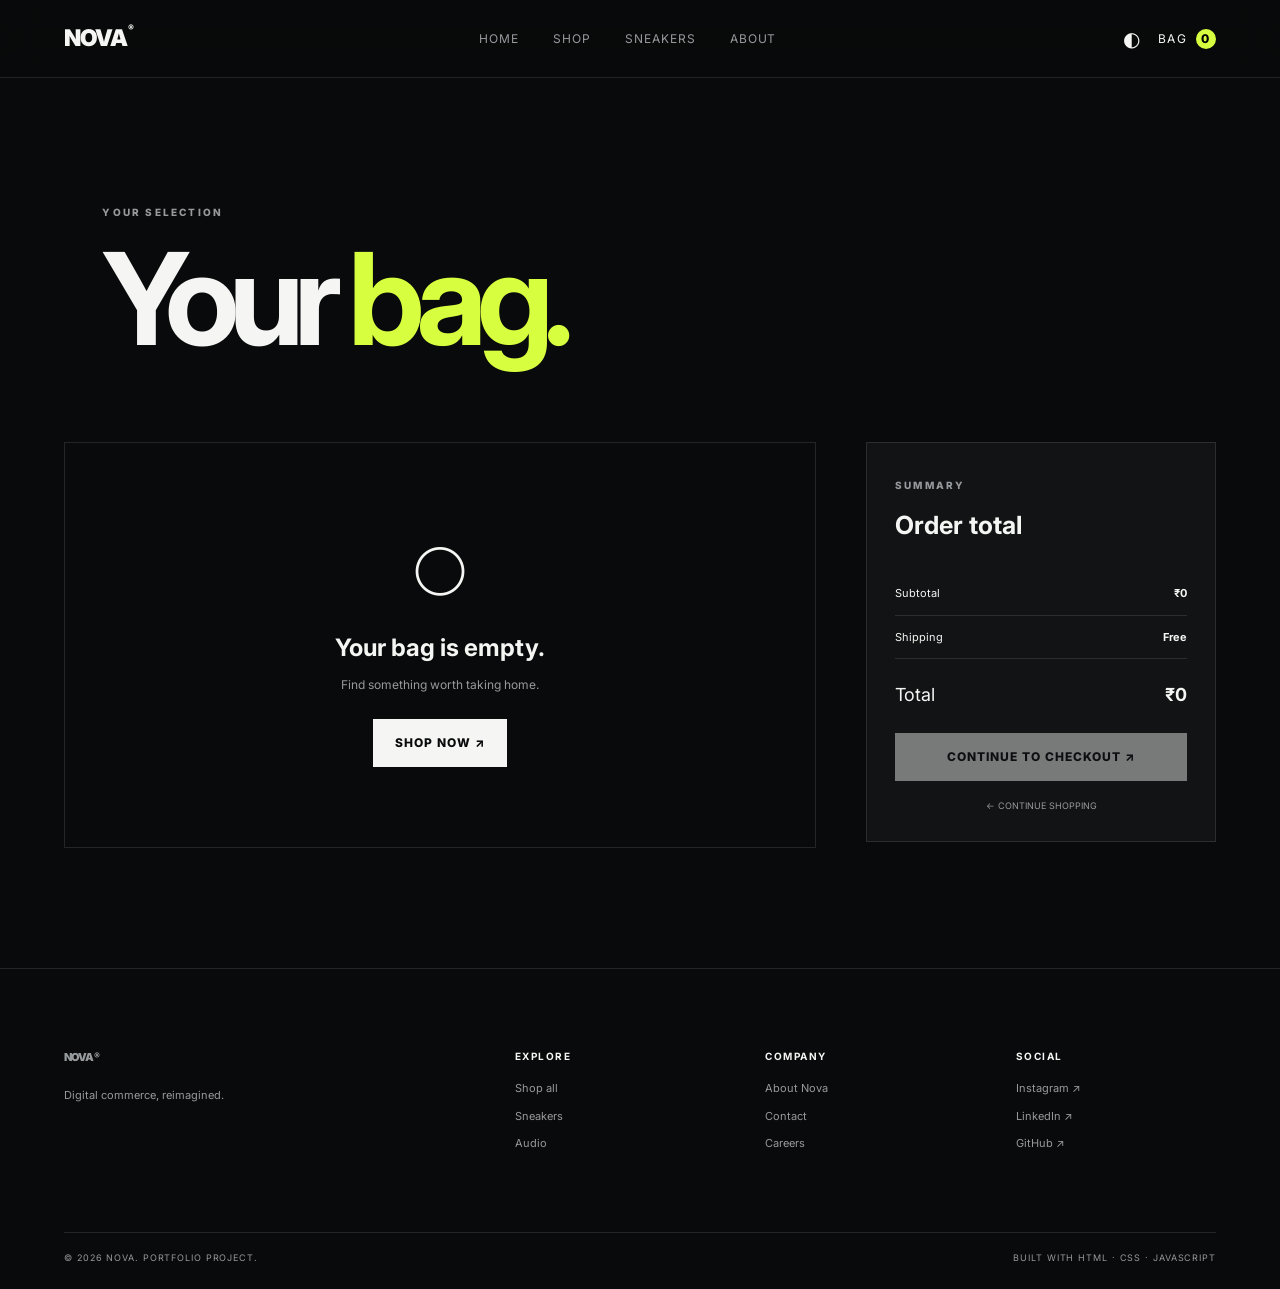
<file: cart.html>
<!DOCTYPE html>
<html lang="en">
<head>
  <meta charset="UTF-8"><meta name="viewport" content="width=device-width, initial-scale=1.0">
  <title>Your Bag — Nova</title>
  <link rel="preconnect" href="https://fonts.googleapis.com"><link rel="preconnect" href="https://fonts.gstatic.com" crossorigin>
  <link href="https://fonts.googleapis.com/css2?family=Inter:wght@400;500;600;700;800;900&display=swap" rel="stylesheet">
  <link rel="stylesheet" href="css/style.css">
</head>
<body>
<div id="siteHeader"></div>
<main>
  <section class="page-hero compact"><span class="eyebrow">YOUR SELECTION</span><h1>Your <em>bag.</em></h1></section>
  <section class="cart-layout">
    <div id="cartItems"></div>
    <aside class="summary-card"><span class="eyebrow">SUMMARY</span><h2>Order total</h2><div class="sum-row"><span>Subtotal</span><b id="subtotal">₹0</b></div><div class="sum-row"><span>Shipping</span><b id="shipping">Free</b></div><div class="sum-row total"><span>Total</span><b id="total">₹0</b></div><a id="checkoutBtn" class="btn btn-dark full" href="checkout.html">Continue to checkout ↗</a><a class="back-link" href="products.html">← Continue shopping</a></aside>
  </section>
</main>
<div id="siteFooter"></div><div id="toast"></div>
<script src="js/products.js"></script><script src="js/app.js"></script>
<script>
document.addEventListener("DOMContentLoaded", renderCartPage);
function renderCartPage(){
  const root=document.getElementById("cartItems"), cart=getCart();
  if(!cart.length){root.innerHTML='<div class="empty-state"><div class="empty-icon">○</div><h2>Your bag is empty.</h2><p>Find something worth taking home.</p><a class="btn btn-dark" href="products.html">Shop now ↗</a></div>'; updateSummary(); return;}
  root.innerHTML=cart.map(item=>{
    const p=products.find(x=>x.id===item.id); if(!p)return "";
    return `<article class="cart-row"><a href="product.html?id=${p.id}" class="cart-img"><img src="${p.image}" alt="${p.name}"></a><div class="cart-meta"><span>${p.category}</span><h3>${p.name}</h3><b>₹${p.price.toLocaleString()}</b></div><div class="qty"><button onclick="changeQty(${p.id},-1)">−</button><span>${item.quantity}</span><button onclick="changeQty(${p.id},1)">+</button></div><b class="cart-line-total">₹${(p.price*item.quantity).toLocaleString()}</b><button class="remove" onclick="removeFromCart(${p.id})">×</button></article>`;
  }).join("");
  updateSummary();
}
function updateSummary(){
  const cart=getCart(); let subtotal=0;
  cart.forEach(i=>{const p=products.find(x=>x.id===i.id);if(p)subtotal+=p.price*i.quantity});
  const shipping=subtotal===0||subtotal>=1999?0:99, total=subtotal+shipping;
  document.getElementById("subtotal").textContent=`₹${subtotal.toLocaleString()}`;
  document.getElementById("shipping").textContent=shipping?"₹99":"Free";
  document.getElementById("total").textContent=`₹${total.toLocaleString()}`;
  document.getElementById("checkoutBtn").style.pointerEvents=cart.length?"auto":"none";
  document.getElementById("checkoutBtn").style.opacity=cart.length?"1":".45";
}
function changeQty(id,d){const c=getCart(),i=c.find(x=>x.id===id);if(!i)return;i.quantity+=d;if(i.quantity<1)c.splice(c.indexOf(i),1);saveCart(c);updateCartCount();renderCartPage()}
function removeFromCart(id){saveCart(getCart().filter(x=>x.id!==id));updateCartCount();renderCartPage();showToast("Removed from bag")}
</script>
</body>
</html>
</file>
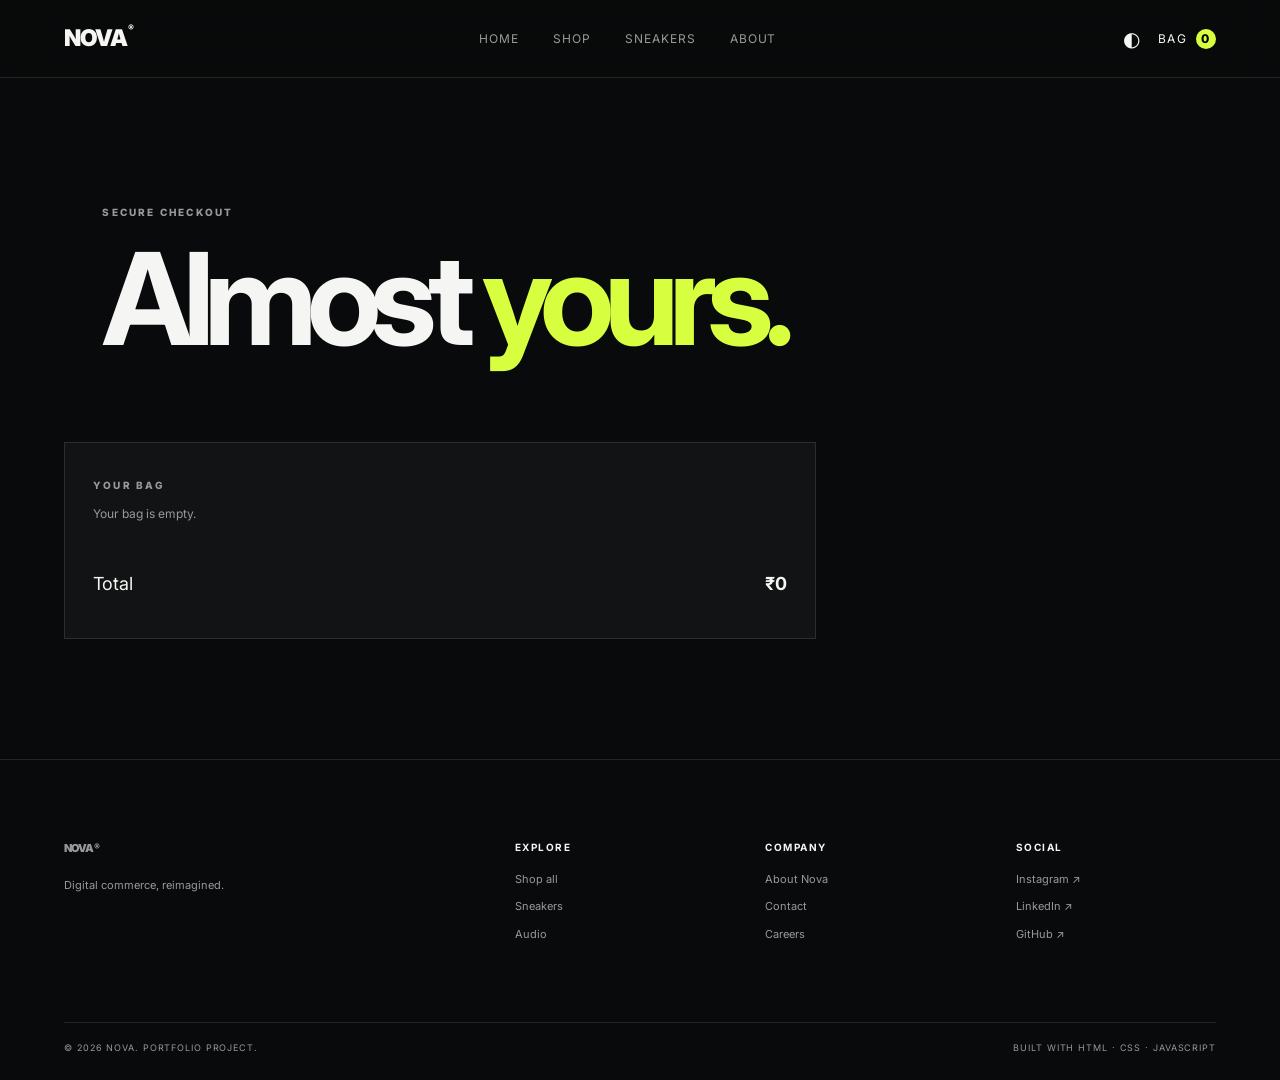
<file: checkout.html>
<!DOCTYPE html>
<html lang="en">
<head>
  <meta charset="UTF-8"><meta name="viewport" content="width=device-width, initial-scale=1.0">
  <title>Checkout — Nova</title>
  <link rel="preconnect" href="https://fonts.googleapis.com"><link rel="preconnect" href="https://fonts.gstatic.com" crossorigin>
  <link href="https://fonts.googleapis.com/css2?family=Inter:wght@400;500;600;700;800;900&display=swap" rel="stylesheet">
  <link rel="stylesheet" href="css/style.css">
</head>
<body>
<div id="siteHeader"></div>
<main>
  <section class="page-hero compact"><span class="eyebrow">SECURE CHECKOUT</span><h1>Almost <em>yours.</em></h1></section>
  <section class="checkout-layout">
    <form id="checkoutForm" class="checkout-form">
      <div class="steps"><span class="active">01 Shipping</span><span>02 Payment</span><span>03 Review</span></div>
      <h2>Shipping information</h2>
      <div class="form-grid"><label>First name<input required placeholder="Shaahir"></label><label>Last name<input required placeholder="Khan"></label></div>
      <label>Email<input type="email" required placeholder="you@example.com"></label>
      <label>Phone<input type="tel" required placeholder="+91 9876543210"></label>
      <label>Address<textarea required placeholder="Street, building, apartment"></textarea></label>
      <div class="form-grid"><label>City<input required placeholder="Tiruchirappalli"></label><label>PIN code<input required pattern="[0-9]{6}" placeholder="620001"></label></div>
      <h2>Payment</h2>
      <label class="payment-card"><input type="radio" name="payment" checked> <span><b>Cash on Delivery</b><small>Pay when your order arrives</small></span></label>
      <label class="payment-card"><input type="radio" name="payment"> <span><b>UPI / Card</b><small>Demo checkout for portfolio use</small></span></label>
      <button class="btn btn-dark full" type="submit">Place order ↗</button>
    </form>
    <aside class="summary-card"><span class="eyebrow">YOUR BAG</span><div id="checkoutItems"></div><div class="sum-row total"><span>Total</span><b id="checkoutTotal">₹0</b></div></aside>
  </section>
</main>
<div id="siteFooter"></div><div id="toast"></div>
<script src="js/products.js"></script><script src="js/app.js"></script>
<script>
document.addEventListener("DOMContentLoaded",()=>{
  const cart=getCart(), box=document.getElementById("checkoutItems");
  if(!cart.length){box.innerHTML='<p class="muted">Your bag is empty.</p>';document.getElementById("checkoutForm").style.display="none";return;}
  let total=0;
  box.innerHTML=cart.map(i=>{const p=products.find(x=>x.id===i.id);if(!p)return "";total+=p.price*i.quantity;return `<div class="mini-item"><img src="${p.image}" alt=""><span>${p.name}<small>Qty ${i.quantity}</small></span><b>₹${(p.price*i.quantity).toLocaleString()}</b></div>`}).join("");
  document.getElementById("checkoutTotal").textContent=`₹${total.toLocaleString()}`;
  document.getElementById("checkoutForm").addEventListener("submit",e=>{
    e.preventDefault();
    saveCart([]); updateCartCount();
    document.body.insertAdjacentHTML("beforeend",'<div class="success-modal"><div><div class="success-check">✓</div><span class="eyebrow">ORDER CONFIRMED</span><h2>You are all set.</h2><p>This is a portfolio demo checkout. No real payment was processed.</p><a class="btn btn-dark" href="index.html">Back to Nova ↗</a></div></div>');
  });
});
</script>
</body>
</html>
</file>
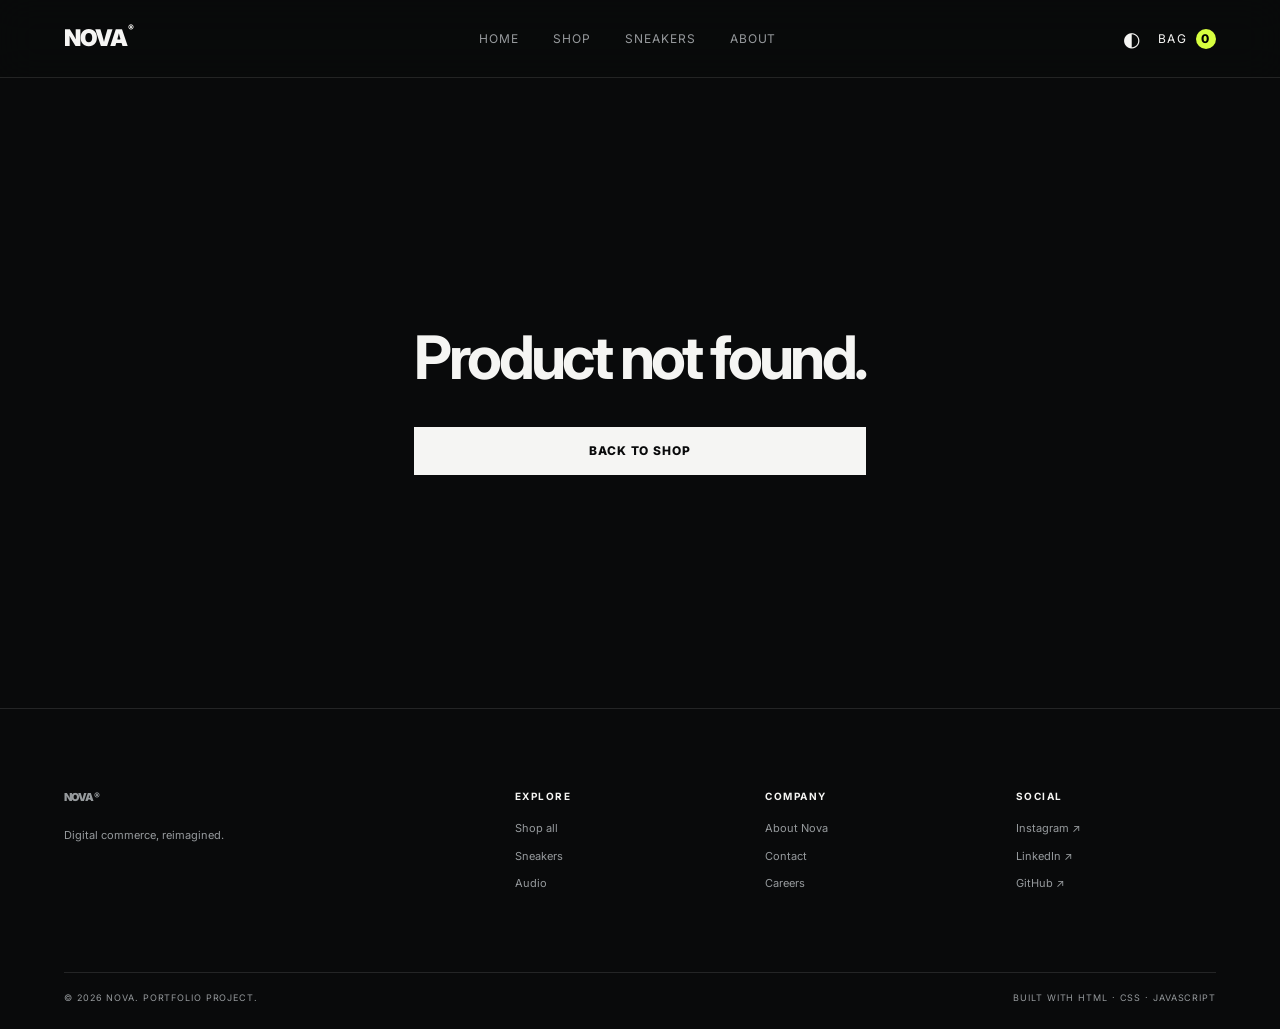
<file: product.html>
<!DOCTYPE html>
<html lang="en">
<head>
  <meta charset="UTF-8"><meta name="viewport" content="width=device-width, initial-scale=1.0">
  <title>Product — Nova</title>
  <link rel="preconnect" href="https://fonts.googleapis.com"><link rel="preconnect" href="https://fonts.gstatic.com" crossorigin>
  <link href="https://fonts.googleapis.com/css2?family=Inter:wght@400;500;600;700;800;900&display=swap" rel="stylesheet">
  <link rel="stylesheet" href="css/style.css">
</head>
<body>
<div id="siteHeader"></div>
<main id="productPage"></main>
<div id="siteFooter"></div><div id="toast"></div>
<script src="js/products.js"></script><script src="js/app.js"></script>
<script>
document.addEventListener("DOMContentLoaded", () => {
  const id = Number(new URLSearchParams(location.search).get("id"));
  const product = products.find(p => p.id === id);
  const root = document.getElementById("productPage");
  if (!product) { root.innerHTML = '<section class="not-found"><h1>Product not found.</h1><a class="btn btn-dark" href="products.html">Back to shop</a></section>'; return; }

  const gallery = [product.image, product.image2, product.image3];
  root.innerHTML = `
    <section class="product-detail">
      <div class="product-gallery">
        <div class="thumbs">${gallery.map((img,i)=>`<button class="thumb ${i===0?'active':''}" data-img="${img}"><img src="${img}" alt=""></button>`).join("")}</div>
        <div class="main-product-image"><img id="mainProductImage" src="${product.image}" alt="${product.name}"></div>
      </div>
      <div class="product-info">
        <span class="eyebrow">${product.category} / ${product.code}</span>
        <h1>${product.name}</h1>
        <div class="rating-line"><span>★★★★★</span> ${product.rating} · ${product.reviews} reviews</div>
        <div class="big-price">₹${product.price.toLocaleString()} <del>₹${product.oldPrice.toLocaleString()}</del></div>
        <p class="lead">${product.description}</p>
        <div class="option-group"><b>Color</b><div class="swatches">${product.colors.map((c,i)=>`<button class="swatch ${i===0?'selected':''}" style="background:${c}" aria-label="Color ${i+1}"></button>`).join("")}</div></div>
        ${product.sizes.length ? `<div class="option-group"><b>Size</b><div class="sizes">${product.sizes.map((s,i)=>`<button class="size ${i===0?'selected':''}">${s}</button>`).join("")}</div></div>` : ""}
        <div class="purchase-row"><div class="qty"><button id="minus">−</button><span id="qty">1</span><button id="plus">+</button></div><button class="btn btn-dark add-detail">Add to bag <span>↗</span></button></div>
        <div class="product-perks"><div><b>Free shipping</b><span>Orders over ₹1,999</span></div><div><b>30-day returns</b><span>Easy & simple</span></div><div><b>Secure payment</b><span>100% protected</span></div></div>
      </div>
    </section>
    <section class="product-story"><span class="eyebrow">PRODUCT DETAILS</span><h2>Designed for the everyday.</h2><p>${product.details}</p></section>
    <section class="section"><div class="section-head"><div><span class="eyebrow">YOU MAY ALSO LIKE</span><h2>More to explore.</h2></div></div><div class="product-grid" id="relatedGrid"></div></section>`;
  let qty=1;
  document.getElementById("plus").onclick=()=>{qty++;document.getElementById("qty").textContent=qty};
  document.getElementById("minus").onclick=()=>{if(qty>1)qty--;document.getElementById("qty").textContent=qty};
  document.querySelectorAll(".thumb").forEach(t=>t.onclick=()=>{document.querySelectorAll(".thumb").forEach(x=>x.classList.remove("active"));t.classList.add("active");document.getElementById("mainProductImage").src=t.dataset.img});
  document.querySelectorAll(".size").forEach(b=>b.onclick=()=>{document.querySelectorAll(".size").forEach(x=>x.classList.remove("selected"));b.classList.add("selected")});
  document.querySelectorAll(".swatch").forEach(b=>b.onclick=()=>{document.querySelectorAll(".swatch").forEach(x=>x.classList.remove("selected"));b.classList.add("selected")});
  document.querySelector(".add-detail").onclick=()=>addToCart(product.id,qty);
  const related=products.filter(p=>p.category===product.category && p.id!==product.id).slice(0,4);
  document.getElementById("relatedGrid").innerHTML=related.map(productCard).join("");
});
</script>
</body>
</html>
</file>
<file: css/style.css>
:root{
  --bg:#090a0b;--surface:#111315;--surface2:#17191b;--text:#f5f5f3;--muted:#969a9d;--line:rgba(255,255,255,.11);
  --white:#fff;--black:#0a0a0a;--accent:#d7ff3f;--max:1400px;
}
*{box-sizing:border-box;margin:0;padding:0}
html{scroll-behavior:smooth}
body{font-family:Inter,Arial,sans-serif;background:var(--bg);color:var(--text);line-height:1.5;overflow-x:hidden}
body.light{--bg:#f5f5f3;--surface:#fff;--surface2:#ececea;--text:#0a0a0a;--muted:#666;--line:rgba(0,0,0,.11)}
a{color:inherit;text-decoration:none}button,input,select,textarea{font:inherit}
button{cursor:pointer}
img{display:block;width:100%;object-fit:cover}
.site-header{height:78px;padding:0 5%;display:flex;align-items:center;justify-content:space-between;border-bottom:1px solid var(--line);position:sticky;top:0;z-index:100;background:rgba(9,10,11,.8);backdrop-filter:blur(18px)}
.light .site-header{background:rgba(245,245,243,.85)}
.brand{font-size:23px;font-weight:900;letter-spacing:-1.5px}.brand span{font-size:9px;vertical-align:top;margin-left:2px}
.site-header nav{display:flex;gap:34px;font-size:12px;text-transform:uppercase;letter-spacing:.08em;color:var(--muted)}
.site-header nav a:hover{color:var(--text)}
.header-actions{display:flex;align-items:center;gap:18px}.icon-btn,.menu-btn{border:0;background:none;color:var(--text);font-size:20px}.menu-btn{display:none}
.bag-link{font-size:12px;text-transform:uppercase;letter-spacing:.1em}.cart-count{display:inline-flex;min-width:20px;height:20px;padding:0 5px;align-items:center;justify-content:center;border-radius:20px;background:var(--accent);color:#000;font-weight:800;margin-left:5px}
.hero{min-height:calc(100vh - 78px);display:grid;grid-template-columns:43% 57%;position:relative;background:#0c0d0e}
.hero-copy{align-self:center;padding:7vw 5vw 7vw 9vw;z-index:2}.eyebrow{font-size:10px;letter-spacing:.22em;text-transform:uppercase;color:var(--muted);font-weight:800}
.hero h1{font-size:clamp(70px,10vw,150px);line-height:.82;letter-spacing:-.075em;margin:24px 0 30px}.hero h1 em,.page-hero h1 em,.about-hero h1 em,.editorial h2 em{font-style:normal;color:var(--accent)}
.hero-copy>p{max-width:450px;color:#b4b7b9;font-size:15px}.hero-actions{display:flex;align-items:center;gap:25px;margin-top:38px}.btn{border:0;display:inline-flex;align-items:center;justify-content:center;gap:28px;padding:15px 22px;font-size:12px;text-transform:uppercase;letter-spacing:.08em;font-weight:800;transition:.25s}.btn-light{background:#f5f5f3;color:#090a0b}.btn-dark{background:var(--text);color:var(--bg)}.btn:hover{transform:translateY(-3px);box-shadow:0 15px 35px rgba(0,0,0,.2)}.text-link{font-size:11px;text-transform:uppercase;letter-spacing:.1em;border-bottom:1px solid var(--line);padding-bottom:5px}
.hero-media{position:relative;overflow:hidden}.hero-media img{height:100%;min-height:650px;filter:saturate(.8) contrast(1.05)}.hero-media:after{content:"";position:absolute;inset:0;background:linear-gradient(90deg,#0c0d0e 0%,transparent 25%,transparent 80%,rgba(0,0,0,.25))}
.hero-product-card{position:absolute;z-index:2;right:5%;bottom:8%;width:210px;padding:20px;background:rgba(10,10,10,.72);border:1px solid var(--line);backdrop-filter:blur(12px);display:grid;gap:7px}.hero-product-card span,.hero-product-card small{font-size:9px;color:#aaa}.hero-product-card strong{font-size:14px}.hero-scroll{position:absolute;bottom:25px;left:5%;z-index:5;font-size:9px;letter-spacing:.2em;color:#777}.hero-scroll span{margin-left:10px;color:#fff}
.trust-strip{display:grid;grid-template-columns:repeat(4,1fr);border-bottom:1px solid var(--line);border-top:1px solid var(--line)}.trust-strip div{padding:22px 30px;border-right:1px solid var(--line);display:grid;gap:3px}.trust-strip b{font-size:11px;text-transform:uppercase}.trust-strip span{font-size:10px;color:var(--muted)}
.section{max-width:var(--max);margin:auto;padding:120px 5%}.section-head{display:flex;justify-content:space-between;align-items:end;margin-bottom:45px}.section-head h2{font-size:clamp(38px,5vw,68px);letter-spacing:-.055em;line-height:.95;margin-top:14px}
.product-grid{display:grid;grid-template-columns:repeat(4,1fr);gap:14px}.product-card{min-width:0}.product-image{position:relative;display:block;overflow:hidden;background:var(--surface2);aspect-ratio:1/1.12}.product-image img{height:100%;transition:transform .65s cubic-bezier(.2,.7,.2,1);filter:saturate(.85)}.product-card:hover .product-image img{transform:scale(1.055)}.product-badge{position:absolute;left:13px;top:13px;padding:5px 8px;background:var(--accent);color:#000;font-size:8px;font-weight:900;letter-spacing:.1em}.heart{position:absolute;right:13px;top:13px;width:34px;height:34px;border:1px solid rgba(255,255,255,.25);border-radius:50%;background:rgba(0,0,0,.35);color:#fff;font-size:17px}.heart.liked{background:var(--accent);color:#000;border-color:var(--accent)}.quick-add{position:absolute;left:12px;right:12px;bottom:12px;padding:12px;text-align:center;background:#fff;color:#000;font-size:10px;text-transform:uppercase;font-weight:900;letter-spacing:.08em;transform:translateY(65px);transition:.3s}.product-card:hover .quick-add{transform:translateY(0)}
.product-card-body{padding:17px 2px}.product-meta{display:flex;justify-content:space-between;color:var(--muted);font-size:9px;text-transform:uppercase;letter-spacing:.12em}.product-card h3{font-size:15px;margin:8px 0}.price{font-size:13px;font-weight:700}.price del{color:var(--muted);font-weight:400;margin-left:5px;font-size:10px}
.editorial{display:grid;grid-template-columns:1fr 1fr;min-height:720px;background:var(--surface)}.editorial-image{overflow:hidden}.editorial-image img{height:100%;filter:grayscale(.15)}.editorial-copy{align-self:center;padding:10%;}.editorial h2{font-size:clamp(55px,6vw,95px);letter-spacing:-.07em;line-height:.9;margin:20px 0 30px}.editorial-copy p{max-width:470px;color:var(--muted);margin-bottom:35px}
.categories-section{padding-bottom:140px}.category-grid{display:grid;grid-template-columns:repeat(4,1fr);gap:12px}.category-card{min-height:390px;padding:25px;display:flex;flex-direction:column;justify-content:space-between;background-size:cover;background-position:center;position:relative;overflow:hidden}.category-card:after{content:"";position:absolute;inset:0;background:linear-gradient(transparent 30%,rgba(0,0,0,.85))}.category-card>*{position:relative;z-index:1}.category-card span{font-size:10px}.category-card h3{font-size:30px;letter-spacing:-.04em}.category-card b{font-size:10px;text-transform:uppercase;letter-spacing:.1em}.cat-one{background-image:url("https://images.unsplash.com/photo-1460353581641-37baddab0fa2?auto=format&fit=crop&w=900&q=80")}.cat-two{background-image:url("https://images.unsplash.com/photo-1505740420928-5e560c06d30e?auto=format&fit=crop&w=900&q=80")}.cat-three{background-image:url("https://images.unsplash.com/photo-1524805444758-089113d48a6d?auto=format&fit=crop&w=900&q=80")}.cat-four{background-image:url("https://images.unsplash.com/photo-1556821840-3a63f95609a7?auto=format&fit=crop&w=900&q=80")}
.newsletter{padding:100px 8%;background:var(--accent);color:#080908;display:flex;justify-content:space-between;align-items:end;gap:50px}.newsletter .eyebrow{color:#333}.newsletter h2{font-size:clamp(38px,5vw,70px);letter-spacing:-.06em;line-height:.9;max-width:700px;margin:16px 0}.newsletter p{max-width:500px;font-size:13px}.newsletter form{display:flex;border-bottom:1px solid #111;padding-bottom:7px;min-width:370px}.newsletter input{flex:1;border:0;background:none;outline:0;color:#000;font-size:13px}.newsletter input::placeholder{color:#333}.newsletter .btn{border:0;padding:10px 0;background:none}
footer{border-top:1px solid var(--line);padding:80px 5% 25px;background:var(--bg)}.footer-top{display:grid;grid-template-columns:2fr repeat(3,1fr);gap:50px;max-width:var(--max);margin:auto}.footer-top>div{display:grid;align-content:start;gap:11px}.footer-top .brand{margin-bottom:10px}.footer-top p,.footer-top a{font-size:11px;color:var(--muted)}.footer-top b{font-size:10px;text-transform:uppercase;letter-spacing:.15em;margin-bottom:5px}.footer-bottom{max-width:var(--max);margin:80px auto 0;padding-top:18px;border-top:1px solid var(--line);display:flex;justify-content:space-between;color:var(--muted);font-size:9px;text-transform:uppercase;letter-spacing:.1em}
.page-hero{padding:120px 8% 80px;max-width:var(--max);margin:auto}.page-hero h1{font-size:clamp(70px,10vw,140px);letter-spacing:-.08em;line-height:.82;margin:25px 0}.page-hero p{color:var(--muted);max-width:450px}.page-hero.compact{padding-bottom:45px}
.shop-layout{max-width:var(--max);margin:auto;padding:0 5% 130px;display:grid;grid-template-columns:190px 1fr;gap:45px}.filters{border-top:1px solid var(--line);padding-top:15px;align-self:start;position:sticky;top:100px}.filter-title{font-size:10px;font-weight:900;letter-spacing:.14em;display:flex;justify-content:space-between;margin-bottom:25px}.filter-title button{background:none;border:0;color:var(--muted);font-size:9px}.filters label{display:grid;gap:8px;margin-bottom:22px;font-size:9px;text-transform:uppercase;letter-spacing:.12em;color:var(--muted)}.filters input,.filters select{background:var(--surface);color:var(--text);border:1px solid var(--line);padding:11px;font-size:11px;outline:0}.shop-toolbar{display:flex;justify-content:space-between;align-items:center;margin-bottom:18px;color:var(--muted);font-size:10px;text-transform:uppercase;letter-spacing:.1em}.shop-toolbar select{background:var(--bg);color:var(--text);border:0;outline:0;font-size:10px}
.product-detail{max-width:var(--max);margin:auto;padding:90px 5% 100px;display:grid;grid-template-columns:1.15fr .85fr;gap:70px}.product-gallery{display:grid;grid-template-columns:70px 1fr;gap:12px}.thumbs{display:grid;align-content:start;gap:10px}.thumb{border:1px solid var(--line);background:var(--surface);padding:0;aspect-ratio:1}.thumb.active{border-color:var(--accent)}.thumb img{height:100%}.main-product-image{background:var(--surface2);aspect-ratio:1/1.1;overflow:hidden}.main-product-image img{height:100%}.product-info{padding-top:15px}.product-info h1{font-size:clamp(50px,6vw,90px);letter-spacing:-.07em;line-height:.86;margin:18px 0}.rating-line{font-size:10px;color:var(--muted);text-transform:uppercase}.rating-line span{color:var(--accent);letter-spacing:2px}.big-price{font-size:23px;font-weight:800;margin:25px 0}.big-price del{font-size:12px;color:var(--muted);font-weight:400;margin-left:8px}.lead{font-size:14px;color:var(--muted);max-width:540px}.option-group{margin-top:28px}.option-group>b{font-size:10px;text-transform:uppercase;letter-spacing:.12em}.swatches,.sizes{display:flex;gap:8px;margin-top:12px;flex-wrap:wrap}.swatch{width:28px;height:28px;border-radius:50%;border:2px solid transparent;outline:1px solid var(--line);outline-offset:2px}.swatch.selected{outline-color:var(--accent)}.size{min-width:44px;height:38px;background:var(--surface);color:var(--text);border:1px solid var(--line);font-size:10px}.size.selected{background:var(--text);color:var(--bg);border-color:var(--text)}.purchase-row{display:flex;gap:10px;margin-top:30px}.qty{display:flex;align-items:center;border:1px solid var(--line);height:48px}.qty button{width:42px;height:100%;border:0;background:transparent;color:var(--text)}.qty span{width:30px;text-align:center;font-size:12px}.purchase-row .btn{flex:1}.product-perks{display:grid;grid-template-columns:repeat(3,1fr);gap:10px;margin-top:30px;border-top:1px solid var(--line);padding-top:20px}.product-perks div{display:grid;gap:4px}.product-perks b{font-size:9px;text-transform:uppercase}.product-perks span{font-size:8px;color:var(--muted)}.product-story{max-width:900px;margin:auto;padding:30px 5% 100px}.product-story h2{font-size:clamp(40px,6vw,80px);letter-spacing:-.06em;line-height:.9;margin:18px 0}.product-story p{color:var(--muted);max-width:700px;font-size:14px}
.cart-layout,.checkout-layout{max-width:var(--max);margin:auto;padding:20px 5% 120px;display:grid;grid-template-columns:1fr 350px;gap:50px}.cart-row{display:grid;grid-template-columns:110px 1fr auto auto auto;align-items:center;gap:20px;padding:15px 0;border-bottom:1px solid var(--line)}.cart-img{background:var(--surface2);aspect-ratio:1}.cart-img img{height:100%}.cart-meta span{font-size:8px;text-transform:uppercase;color:var(--muted);letter-spacing:.12em}.cart-meta h3{font-size:15px;margin:5px 0}.cart-meta b,.cart-line-total{font-size:12px}.remove{background:none;border:0;color:var(--muted);font-size:24px}.summary-card{background:var(--surface);border:1px solid var(--line);padding:28px;align-self:start;position:sticky;top:100px}.summary-card h2{font-size:25px;margin:12px 0 28px}.sum-row{display:flex;justify-content:space-between;padding:13px 0;border-bottom:1px solid var(--line);font-size:11px}.sum-row.total{border:0;font-size:18px;padding-top:22px}.full{width:100%;margin-top:12px}.back-link{display:block;text-align:center;margin-top:18px;font-size:9px;text-transform:uppercase;color:var(--muted)}.empty-state{text-align:center;padding:80px 20px;border:1px solid var(--line)}.empty-icon{font-size:65px;font-weight:200;margin-bottom:10px}.empty-state p,.muted{color:var(--muted);font-size:12px;margin:10px 0 25px}
.checkout-form{border-top:1px solid var(--line);padding-top:18px}.steps{display:flex;gap:30px;border-bottom:1px solid var(--line);padding-bottom:20px;margin-bottom:35px;color:var(--muted);font-size:9px;text-transform:uppercase;letter-spacing:.1em}.steps .active{color:var(--text)}.checkout-form h2{font-size:25px;letter-spacing:-.04em;margin:25px 0}.checkout-form label{display:grid;gap:7px;font-size:9px;text-transform:uppercase;letter-spacing:.1em;margin-bottom:17px;color:var(--muted)}.checkout-form input,.checkout-form textarea{border:1px solid var(--line);background:var(--surface);color:var(--text);padding:14px;outline:0;font-size:12px}.checkout-form textarea{min-height:110px;resize:vertical}.form-grid{display:grid;grid-template-columns:1fr 1fr;gap:15px}.payment-card{display:flex!important;grid-template-columns:none!important;align-items:center;gap:12px;border:1px solid var(--line);padding:15px;color:var(--text)!important}.payment-card span{display:grid;gap:3px}.payment-card small{font-size:9px;color:var(--muted)}.mini-item{display:grid;grid-template-columns:55px 1fr auto;gap:12px;align-items:center;padding:12px 0;border-bottom:1px solid var(--line)}.mini-item img{width:55px;height:55px}.mini-item span{font-size:10px}.mini-item small{display:block;color:var(--muted);margin-top:4px}.mini-item b{font-size:10px}
.about-hero{max-width:var(--max);margin:auto;padding:130px 8%;display:grid;grid-template-columns:1fr 1fr;gap:60px;align-items:end}.about-hero h1{font-size:clamp(65px,9vw,130px);letter-spacing:-.08em;line-height:.82;margin-top:25px}.about-hero>p{max-width:430px;color:var(--muted);font-size:14px}.about-image{max-width:var(--max);margin:auto;padding:0 5%;height:650px}.about-image img{height:100%;filter:grayscale(.15)}.about-grid{max-width:1000px;margin:auto;padding:130px 5%;display:grid;grid-template-columns:1fr 1fr;gap:80px}.about-grid h2{font-size:clamp(40px,5vw,65px);line-height:.95;letter-spacing:-.06em}.about-grid p{color:var(--muted);font-size:14px;margin-bottom:20px}.stats{display:grid;grid-template-columns:repeat(4,1fr);border-top:1px solid var(--line);border-bottom:1px solid var(--line);max-width:var(--max);margin:auto}.stats div{padding:50px 30px;border-right:1px solid var(--line);display:grid;gap:5px}.stats b{font-size:42px;letter-spacing:-.06em}.stats span{font-size:9px;color:var(--muted);text-transform:uppercase;letter-spacing:.1em}
.not-found{min-height:70vh;display:grid;place-content:center;text-align:center;gap:25px}.not-found h1{font-size:60px;letter-spacing:-.06em}
#toast{position:fixed;right:25px;bottom:25px;z-index:9999;background:var(--text);color:var(--bg);padding:14px 18px;font-size:10px;text-transform:uppercase;letter-spacing:.1em;transform:translateY(80px);opacity:0;transition:.3s;pointer-events:none}#toast.show{transform:none;opacity:1}
.success-modal{position:fixed;inset:0;background:rgba(0,0,0,.78);z-index:1000;display:grid;place-items:center;padding:20px}.success-modal>div{max-width:500px;background:var(--surface);border:1px solid var(--line);padding:55px;text-align:center}.success-check{width:70px;height:70px;border-radius:50%;background:var(--accent);color:#000;display:grid;place-items:center;margin:0 auto 25px;font-size:30px}.success-modal h2{font-size:45px;letter-spacing:-.06em;margin:15px 0}.success-modal p{color:var(--muted);font-size:12px;margin-bottom:25px}
.reveal{opacity:0;transform:translateY(25px);transition:opacity .8s ease,transform .8s cubic-bezier(.2,.7,.2,1)}.reveal.visible{opacity:1;transform:none}
@media(max-width:1000px){.hero{grid-template-columns:1fr}.hero-copy{padding:80px 7vw 40px}.hero-media img{min-height:500px}.product-grid{grid-template-columns:repeat(2,1fr)}.category-grid{grid-template-columns:repeat(2,1fr)}.product-detail{grid-template-columns:1fr}.cart-layout,.checkout-layout{grid-template-columns:1fr}.summary-card{position:static}.footer-top{grid-template-columns:1fr 1fr}.newsletter{display:grid}.trust-strip{grid-template-columns:repeat(2,1fr)}}
@media(max-width:650px){.site-header{height:65px}.site-header nav{display:none}.menu-btn{display:block}.nav-open .site-header nav{display:flex;position:absolute;top:65px;left:0;right:0;padding:20px;background:var(--bg);border-bottom:1px solid var(--line);flex-direction:column;gap:18px}.hero h1{font-size:74px}.hero-media img{min-height:450px}.trust-strip{grid-template-columns:1fr 1fr}.trust-strip div{padding:17px 14px}.section{padding:80px 5%}.section-head{display:grid;gap:20px}.product-grid{gap:18px 9px}.product-card h3{font-size:12px}.quick-add{display:none}.category-grid{grid-template-columns:1fr 1fr}.category-card{min-height:250px;padding:16px}.category-card h3{font-size:22px}.editorial{grid-template-columns:1fr}.editorial-image{height:450px}.editorial-copy{padding:70px 8%}.newsletter{padding:70px 7%}.newsletter form{min-width:0;width:100%}.footer-top{grid-template-columns:1fr 1fr}.footer-bottom{display:grid;gap:10px}.page-hero{padding:85px 6% 55px}.shop-layout{grid-template-columns:1fr;padding:0 5% 80px}.filters{position:static}.product-detail{padding:55px 5% 70px;gap:35px}.product-gallery{grid-template-columns:55px 1fr}.product-info h1{font-size:58px}.product-perks{grid-template-columns:1fr}.cart-row{grid-template-columns:80px 1fr auto}.cart-row .qty{grid-column:2}.cart-line-total{grid-column:3;grid-row:2}.remove{grid-column:3;grid-row:1}.form-grid{grid-template-columns:1fr}.about-hero,.about-grid{grid-template-columns:1fr;padding:85px 7%;gap:35px}.about-image{height:450px;padding:0 5%}.stats{grid-template-columns:1fr 1fr}.stats div{padding:30px 20px}.stats b{font-size:32px}}
</file>
